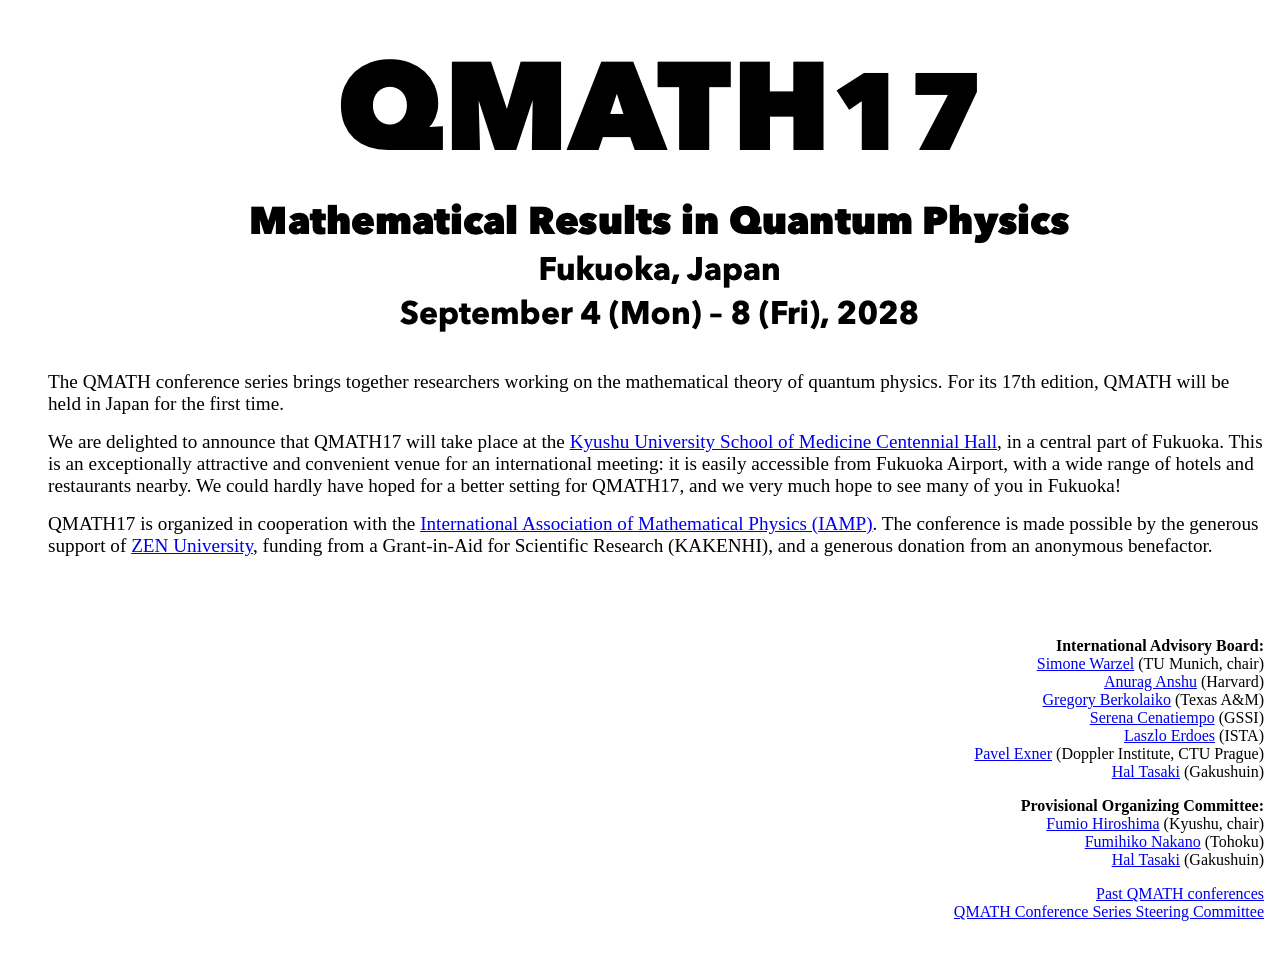
<file: index.html>
<!-- *********** heading *********** -->
<html>
<head>

<META http-equiv="Content-Type" content="text/html; charset=UTF-8">


<title>
QMATH 17
</title>
<link rel="stylesheet" href="qmath.css" type="text/css">
</head>
<body>

<!-- *********** top *********** -->


<div style="text-align: center;"><img src="images/QMATH17.jpg" alt="QMATH17: Mathematical Results in Quantum Physics, Kyushu University, September 4-8, 2028"></div>

<p style="margin-top: 2em;">
<big>The QMATH conference series brings together researchers working on the mathematical theory of quantum physics.
For its 17th edition, QMATH will be held in Japan for the first time.</big>
<p>
<big>We are delighted to announce that QMATH17 will take place at the
<a href="https://www.med.kyushu-u.ac.jp/100ko-do/english/">Kyushu University School of Medicine Centennial Hall</a>,
in a central part of Fukuoka. This is an exceptionally attractive and convenient venue for an international meeting: it is easily accessible from Fukuoka Airport, with a wide range of hotels and restaurants nearby. We could hardly have hoped for a better setting for QMATH17, and we very much hope to see many of you in Fukuoka!</big>
<p>
<big>QMATH17 is organized in cooperation with the <a href="https://www.iamp.org/page.php?page=page_start">International Association of Mathematical Physics (IAMP)</a>.
The conference is made possible by the generous support of <a href="https://zen.ac.jp/en">ZEN University</a>, funding from a Grant-in-Aid for Scientific Research (KAKENHI), and a generous donation from an anonymous benefactor.</big>


<p align="right" style="margin-top: 5em;">
<strong>International Advisory Board:</strong><br>
<a href="https://www.math.cit.tum.de/math/personen/professuren/warzel-simone/">Simone Warzel</a> (TU Munich, chair)
<br>
<a href="https://anuraganshu.seas.harvard.edu/">Anurag Anshu</a> (Harvard)
<br>
<a href="https://people.tamu.edu/~gberkolaiko/">Gregory Berkolaiko</a> (Texas A&amp;M)
<br>
<a href="https://www.serenacenatiempo.it/">Serena Cenatiempo</a> (GSSI)
<br>
<a href="https://ist.ac.at/en/research/erdoes-group/">Laszlo Erdoes</a> (ISTA)
<br>
<a href="https://people.fjfi.cvut.cz/exnerpav/">Pavel Exner</a> (Doppler Institute, CTU Prague)
<br>
<a href="https://haltasaki.github.io/">Hal Tasaki</a> (Gakushuin)
</p>


<p align="right" style="margin-top: 1em;">
<strong>Provisional Organizing Committee:</strong><br>
<a href="https://hyoka.ofc.kyushu-u.ac.jp/html/100018669_en.html">Fumio Hiroshima</a> (Kyushu, chair)<br>
<a href="http://www.math.tohoku.ac.jp/english/people/nakano-e.html">Fumihiko Nakano</a> (Tohoku)<br>
<a href="https://haltasaki.github.io/">Hal Tasaki</a> (Gakushuin)
</p>

<p align="right" style="margin-top: 1em;">
<a href="https://people.fjfi.cvut.cz/exnerpav/conf_mat.html">Past QMATH conferences</a><br>
<a href="SC.html">QMATH Conference Series Steering Committee</a>
</p>
</body>
</html>
</file>
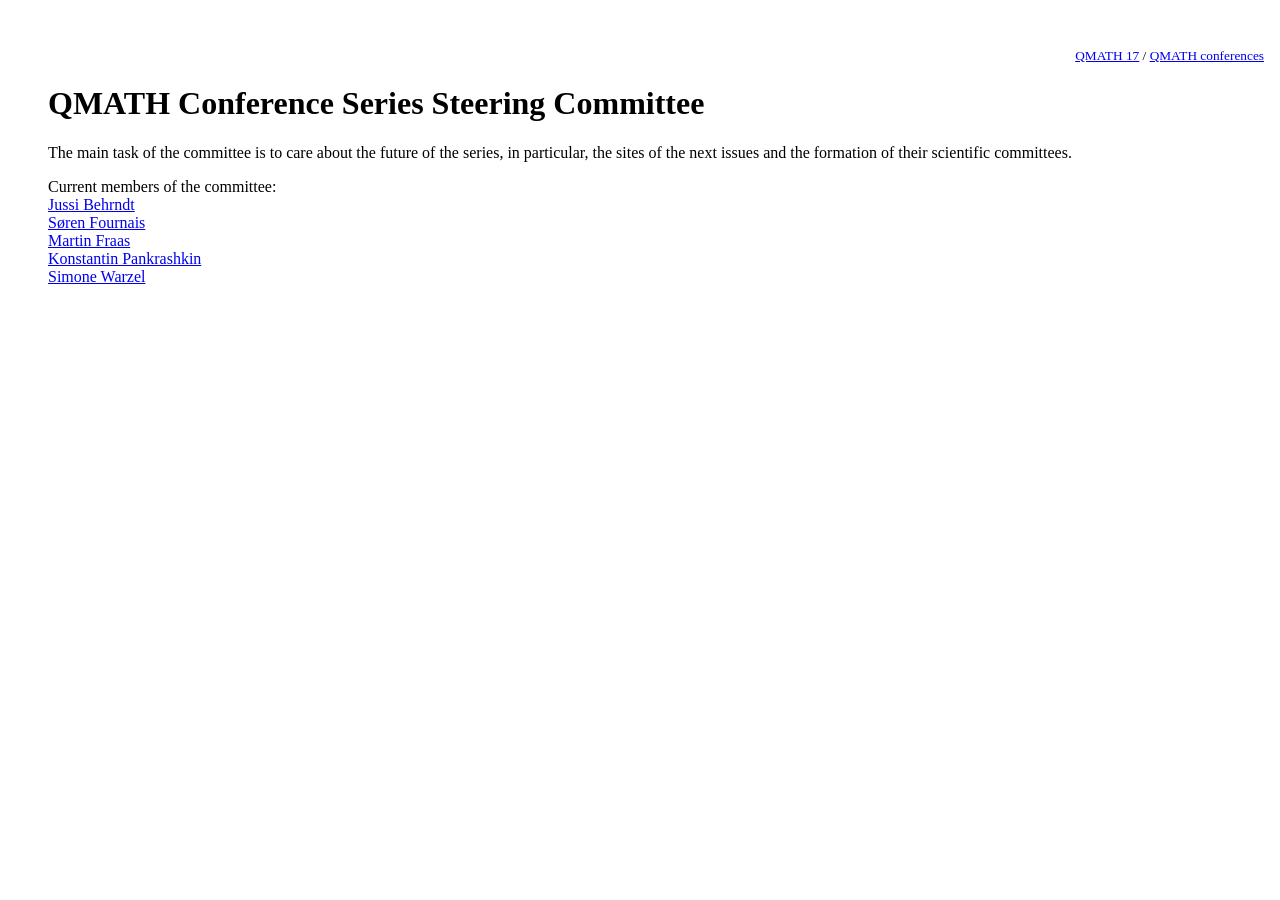
<file: SC.html>
<!-- *********** heading *********** -->
<html>
<head>

<META http-equiv="Content-Type" content="text/html; charset=UTF-8">


<title>
QMATH 17
</title>
<link rel="stylesheet" href="qmath.css" type="text/css">
</head>
<body>

<!-- *********** top *********** -->

<p align="right">
			<small>
			<a href="index.html">QMATH 17</a> / <a href="https://people.fjfi.cvut.cz/exnerpav/conf_mat.html">QMATH conferences</a>
			</small>
		</p>


<h1>
QMATH Conference Series Steering Committee
</h1>
The main task of the committee is to care about the future of the series, in particular, the sites of the next issues and the formation of their scientific committees.
<p>
Current members of the committee:<br>
<a href="https://www.math.tugraz.at/~behrndt/">Jussi Behrndt</a><br>
<a href="https://www.math.ku.dk/english/staff/?pure=en/persons/200128">Søren Fournais</a><br>
<a href="https://www.math.ucdavis.edu/~fraas/">Martin Fraas</a><br>
<a href="https://uol.de/pankrashkin">Konstantin Pankrashkin</a><br>
<a href="https://www.professoren.tum.de/en/warzel-simone">Simone Warzel</a></p>


</body>
</html>
</file>
<file: qmath.css>
body {
margin: 3em 1em 2em 3em;
color: black;
background-color: #ffffff
}
.senmon{
color: #8C6136
}
.ringo{
color: #CC0033
}
.medatsu {
font-size: 170%;
font-weight: bold
}
.dl{
  margin:2em 8em;
  background: #eeddee;
  padding: 0.5em;
}
.topic{
  margin:2em 10em;
  background: #ffffff;
  padding: 0.5em;
}
.inyou{
  margin:1em 5em;
  background: #ffffff;
  padding: 0.5em;
}
</file>
